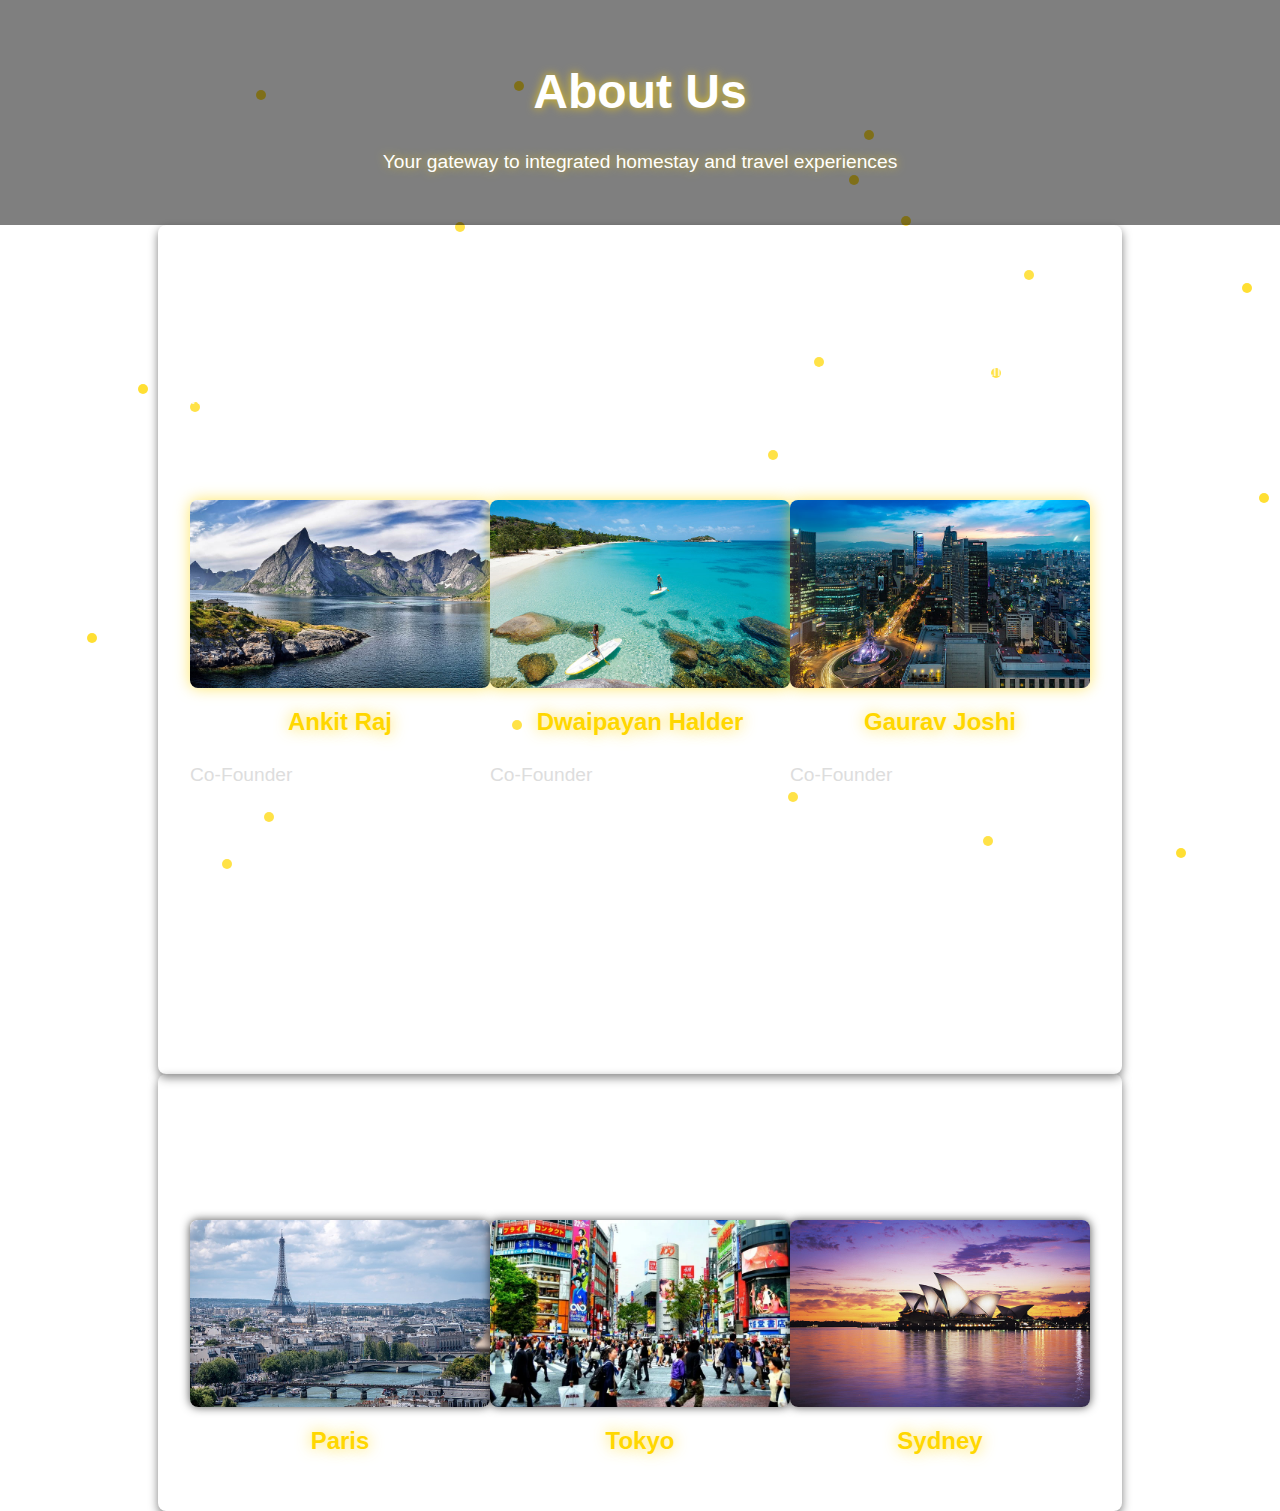
<file: tourly-master/aboutuspage/index.html>
<!DOCTYPE html>
<html lang="en">
<head>
    <meta charset="UTF-8">
    <meta name="viewport" content="width=device-width, initial-scale=1.0">
    <title>About Us - Integrated Homestay and Travel</title>
    <style>
        /* General reset */
        body, html {
            margin: 0;
            padding: 0;
            box-sizing: border-box;
            font-family: 'Arial', sans-serif;
            color: #fff;
            transition: background 2s ease-in-out;
            overflow-x: hidden;
        }

        header {
            text-align: center;
            padding: 2rem;
            background: rgba(0, 0, 0, 0.5);
            position: relative;
            z-index: 1;
        }

        header h1 {
            font-size: 3rem;
            animation: fadeIn 2s ease-in-out;
            text-shadow: 0 0 10px rgba(255, 215, 0, 0.8);
        }

        header p {
            font-size: 1.2rem;
            margin-top: 1rem;
            text-shadow: 0 0 10px rgba(255, 215, 0, 0.6);
        }

        section {
            padding: 2rem;
            max-width: 900px;
            margin: auto;
            background: rgba(255, 255, 255, 0.1);
            border-radius: 8px;
            box-shadow: 0 4px 10px rgba(0, 0, 0, 0.5);
            animation: slideUp 1.5s ease-out;
        }

        section h2 {
            font-size: 2rem;
            text-align: center;
            margin-bottom: 1rem;
            border-bottom: 2px solid #fff;
            display: inline-block;
            position: relative;
            animation: fadeIn 1.5s ease-out;
        }

        section p {
            line-height: 1.6;
            font-size: 1.1rem;
            color: rgba(255, 255, 255, 0.8);
            text-align: justify;
        }

        .founders {
            display: flex;
            justify-content: space-around;
            margin-top: 2rem;
            animation: fadeIn 2s ease-in-out;
        }

        .founder {
            text-align: center;
            position: relative;
            z-index: 1;
        }

        .founder img {
            width: 100%;
            max-width: 300px;
            border-radius: 8px;
            box-shadow: 0 0 15px rgba(255, 215, 0, 0.6);
            transition: transform 0.3s ease;
        }

        .founder:hover img {
            transform: scale(1.1);
        }

        .founder h3 {
            margin-top: 1rem;
            font-size: 1.5rem;
            color: #FFD700;
            text-shadow: 0 0 15px rgba(255, 215, 0, 0.8);
        }

        .founder p {
            font-size: 1.2rem;
            margin-top: 0.5rem;
            color: #ddd;
        }

        .contact {
            margin-top: 2rem;
            text-align: center;
            animation: slideUp 1.5s ease-out;
        }

        .contact p {
            font-size: 1.2rem;
            color: rgba(255, 255, 255, 0.8);
        }

        .places {
            display: flex;
            justify-content: space-around;
            margin-top: 2rem;
        }

        .place {
            text-align: center;
            max-width: 300px;
            position: relative;
        }

        .place img {
            width: 100%;
            height: auto;
            border-radius: 8px;
            box-shadow: 0 0 10px rgba(0, 0, 0, 0.7);
            transition: transform 0.3s ease;
        }

        .place:hover img {
            transform: scale(1.1);
        }

        .place h3 {
            margin-top: 1rem;
            font-size: 1.5rem;
            color: #FFD700;
            text-shadow: 0 0 15px rgba(255, 215, 0, 0.8);
        }

        .place p {
            font-size: 1rem;
            color: #ddd;
        }

        @keyframes fadeIn {
            from { opacity: 0; }
            to { opacity: 1; }
        }

        @keyframes slideUp {
            from { transform: translateY(50px); opacity: 0; }
            to { transform: translateY(0); opacity: 1; }
        }

        /* Add animated background */
        @keyframes gradientBackground {
            0% {
                background: linear-gradient(to right, #ff7e5f, #feb47b);
            }
            25% {
                background: linear-gradient(to right, #6a11cb, #2575fc);
            }
            50% {
                background: linear-gradient(to right, #ff6a00, #ee0979);
            }
            75% {
                background: linear-gradient(to right, #00c6ff, #0072ff);
            }
            100% {
                background: linear-gradient(to right, #ff7e5f, #feb47b);
            }
        }

        /* Set the animation for body */
        body {
            animation: gradientBackground 15s ease infinite;
        }

        /* Particle animation */
        .particles {
            position: absolute;
            top: 0;
            left: 0;
            width: 100%;
            height: 100%;
            pointer-events: none;
            z-index: -1;
        }

        .particle {
            position: absolute;
            width: 10px;
            height: 10px;
            background-color: rgba(255, 215, 0, 0.8);
            border-radius: 50%;
            animation: floatParticles 10s infinite;
        }

        @keyframes floatParticles {
            0% { transform: translateX(0) translateY(0); opacity: 1; }
            100% { transform: translateX(100vw) translateY(100vh); opacity: 0; }
        }
    </style>
</head>
<body>
    <header>
        <h1>About Us</h1>
        <p>Your gateway to integrated homestay and travel experiences</p>
    </header>

    <section>
        <h2>Our Story</h2>
        <p>Welcome to our Integrated Homestay and Travel Booking Platform! We are passionate about connecting travelers with unique homestay experiences and comprehensive travel packages. Our mission is to provide seamless planning and booking solutions to make every trip memorable. From cozy homestays to curated travel itineraries, we aim to cater to every travel enthusiast's needs with a personal touch.</p>

        <div class="founders">
            <div class="founder">
                <img src="HD-wallpaper-mountains-sharp-peaks-rocks-summer-graphy.jpg" alt="Mountain">
                <h3>Ankit Raj</h3>
                <p>Co-Founder</p>
            </div>
            <div class="founder">
                <img src="south-pacific-beaches-800x500-paddle-boarding-LIZARD-AIS-1.jpg" alt="Beach">
                <h3>Dwaipayan Halder</h3>
                <p>Co-Founder</p>
            </div>
            <div class="founder">
                <img src="Mexico_City_Reforma_Street.jpg" alt="City">
                <h3>Gaurav Joshi</h3>
                <p>Co-Founder</p>
            </div>
        </div>

        <div class="contact">
            <h2>Contact Us</h2>
            <p>Email: contact@homestaytravel.com</p>
            <p>Phone: +91 9876543210</p>
        </div>
    </section>

    <section>
        <h2>Explore Our Favorite Destinations</h2>
        <div class="places">
            <div class="place">
                <img src="La_Tour_Eiffel_vue_de_la_Tour_Saint-Jacques,_Paris_août_2014_(2).jpg" alt="Paris">
                <h3>Paris</h3>
                
            </div>
            <div class="place">
                <img src="tokyo-general1.webp" alt="Tokyo">
                <h3>Tokyo</h3>
                
            </div>
            <div class="place">
                <img src="sydney-things-to-do-800x500-Sydney-Opera-House-8.jpg" alt="Sydney">
                <h3>Sydney</h3>
               
            </div>
        </div>
    </section>

    <div class="particles">
        <!-- Generate particles -->
        <div class="particle" style="animation-delay: 0s; top: 10%; left: 20%;"></div>
        <div class="particle" style="animation-delay: 2s; top: 50%; left: 60%;"></div>
        <div class="particle" style="animation-delay: 4s; top: 80%; left: 40%;"></div>
        <div class="particle" style="animation-delay: 6s; top: 30%; left: 80%;"></div>
    </div>

    <script>
        // Generate particles dynamically in JavaScript
        for (let i = 0; i < 20; i++) {
            let particle = document.createElement('div');
            particle.classList.add('particle');
            particle.style.left = `${Math.random() * 100}vw`;
            particle.style.top = `${Math.random() * 100}vh`;
            particle.style.animationDelay = `${Math.random() * 5}s`;
            document.querySelector('.particles').appendChild(particle);
        }
    </script>
</body>
</html>
</file>
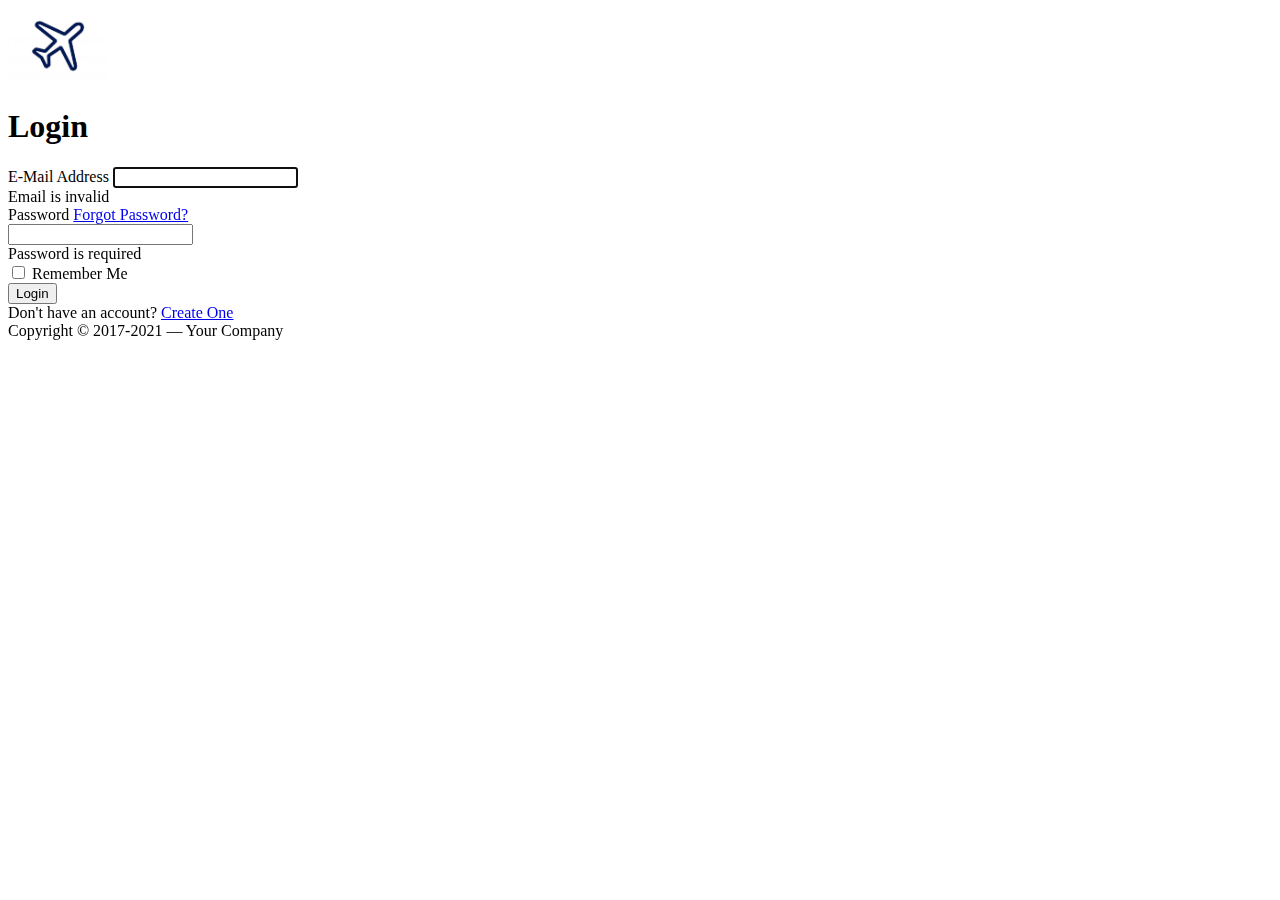
<file: tourly-master/login_page/index.html>
<!DOCTYPE html>
<html lang="en">
<head>
	<meta charset="utf-8">
	<meta name="author" content="Muhamad Nauval Azhar">
	<meta name="viewport" content="width=device-width,initial-scale=1">
	<meta name="description" content="This is a login page template based on Bootstrap 5">
	<title>Bootstrap 5 Login Page</title>
	<link href="https://cdn.jsdelivr.net/npm/bootstrap@5.0.0-beta2/dist/css/bootstrap.min.css" rel="stylesheet" integrity="sha384-BmbxuPwQa2lc/FVzBcNJ7UAyJxM6wuqIj61tLrc4wSX0szH/Ev+nYRRuWlolflfl" crossorigin="anonymous">
</head>

<body>
	<section class="h-100">
		<div class="container h-100">
			<div class="row justify-content-sm-center h-100">
				<div class="col-xxl-4 col-xl-5 col-lg-5 col-md-7 col-sm-9">
					<div class="text-center my-5">
						<img src="airplane9548.jpg" alt="logo" width="100">
					</div>
					<div class="card shadow-lg">
						<div class="card-body p-5">
							<h1 class="fs-4 card-title fw-bold mb-4">Login</h1>
							<form method="POST" class="needs-validation" novalidate="" autocomplete="off">
								<div class="mb-3">
									<label class="mb-2 text-muted" for="email">E-Mail Address</label>
									<input id="email" type="email" class="form-control" name="email" value="" required autofocus>
									<div class="invalid-feedback">
										Email is invalid
									</div>
								</div>

								<div class="mb-3">
									<div class="mb-2 w-100">
										<label class="text-muted" for="password">Password</label>
										<a href="forgot.html" class="float-end">
											Forgot Password?
										</a>
									</div>
									<input id="password" type="password" class="form-control" name="password" required>
								    <div class="invalid-feedback">
								    	Password is required
							    	</div>
								</div>

								<div class="d-flex align-items-center">
									<div class="form-check">
										<input type="checkbox" name="remember" id="remember" class="form-check-input">
										<label for="remember" class="form-check-label">Remember Me</label>
									</div>
									<button type="submit" class="btn btn-primary ms-auto">
										Login
									</button>
								</div>
							</form>
						</div>
						<div class="card-footer py-3 border-0">
							<div class="text-center">
								Don't have an account? <a href="register.html" class="text-dark">Create One</a>
							</div>
						</div>
					</div>
					<div class="text-center mt-5 text-muted">
						Copyright &copy; 2017-2021 &mdash; Your Company 
					</div>
				</div>
			</div>
		</div>
	</section>

	<script src="js/login.js"></script>
</body>
</html>
</file>
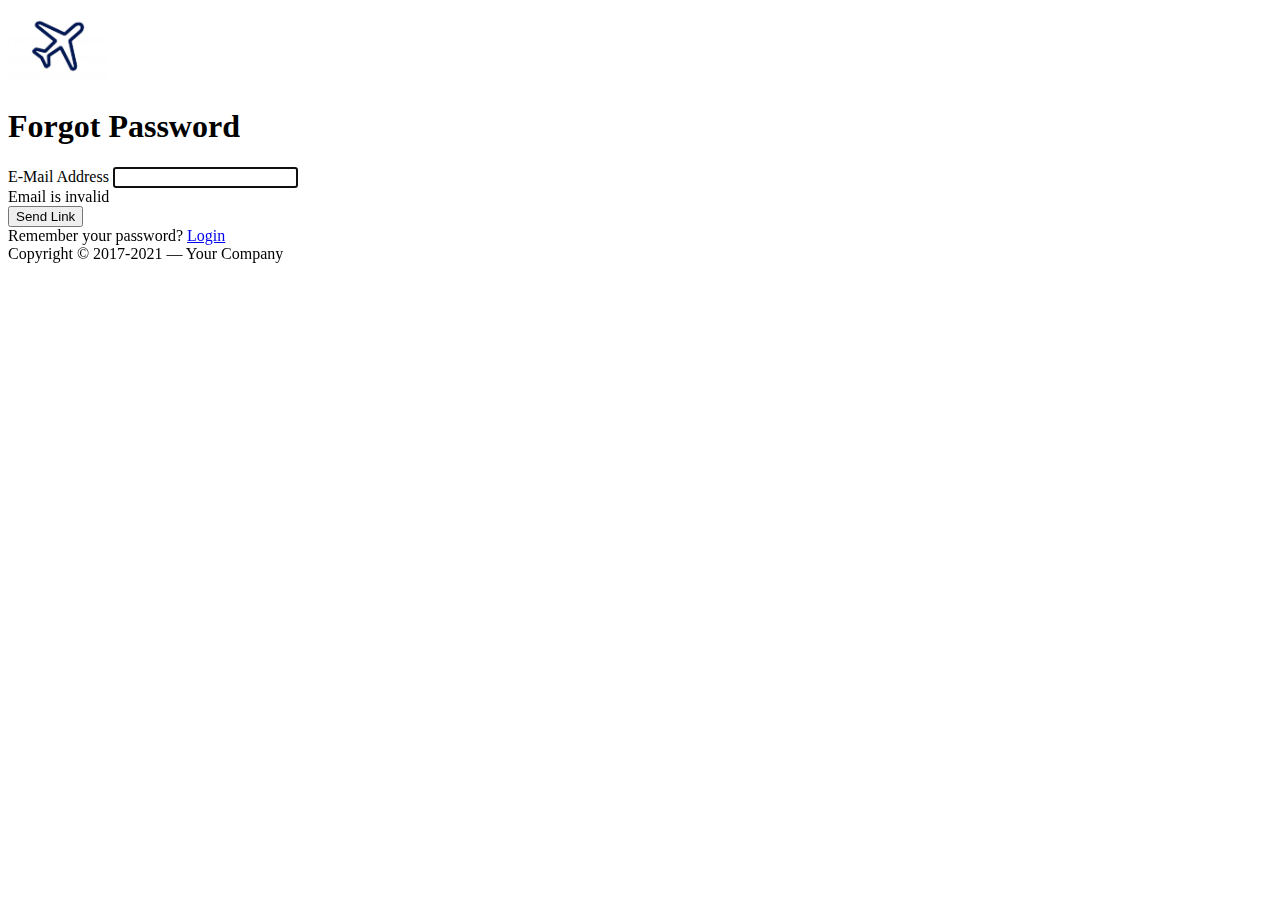
<file: tourly-master/login_page/forgot.html>
<!DOCTYPE html>
<html lang="en">
<head>
	<meta charset="utf-8">
	<meta name="author" content="Muhamad Nauval Azhar">
	<meta name="viewport" content="width=device-width,initial-scale=1">
	<meta name="description" content="This is a login page template based on Bootstrap 5">
	<title>Bootstrap 5 Login Page</title>
	<link href="https://cdn.jsdelivr.net/npm/bootstrap@5.0.0-beta2/dist/css/bootstrap.min.css" rel="stylesheet" integrity="sha384-BmbxuPwQa2lc/FVzBcNJ7UAyJxM6wuqIj61tLrc4wSX0szH/Ev+nYRRuWlolflfl" crossorigin="anonymous">
</head>

<body>
	<section class="h-100">
		<div class="container h-100">
			<div class="row justify-content-sm-center h-100">
				<div class="col-xxl-4 col-xl-5 col-lg-5 col-md-7 col-sm-9">
					<div class="text-center my-5">
						<img src="airplane9548.jpg" alt="logo" width="100">
					</div>
					<div class="card shadow-lg">
						<div class="card-body p-5">
							<h1 class="fs-4 card-title fw-bold mb-4">Forgot Password</h1>
							<form method="POST" class="needs-validation" novalidate="" autocomplete="off">
								<div class="mb-3">
									<label class="mb-2 text-muted" for="email">E-Mail Address</label>
									<input id="email" type="email" class="form-control" name="email" value="" required autofocus>
									<div class="invalid-feedback">
										Email is invalid
									</div>
								</div>

								<div class="d-flex align-items-center">
									<button type="submit" class="btn btn-primary ms-auto">
										Send Link	
									</button>
								</div>
							</form>
						</div>
						<div class="card-footer py-3 border-0">
							<div class="text-center">
								Remember your password? <a href="index.html" class="text-dark">Login</a>
							</div>
						</div>
					</div>
					<div class="text-center mt-5 text-muted">
						Copyright &copy; 2017-2021 &mdash; Your Company 
					</div>
				</div>
			</div>
		</div>
	</section>

	<script src="js/login.js"></script>
</body>
</html>
</file>
